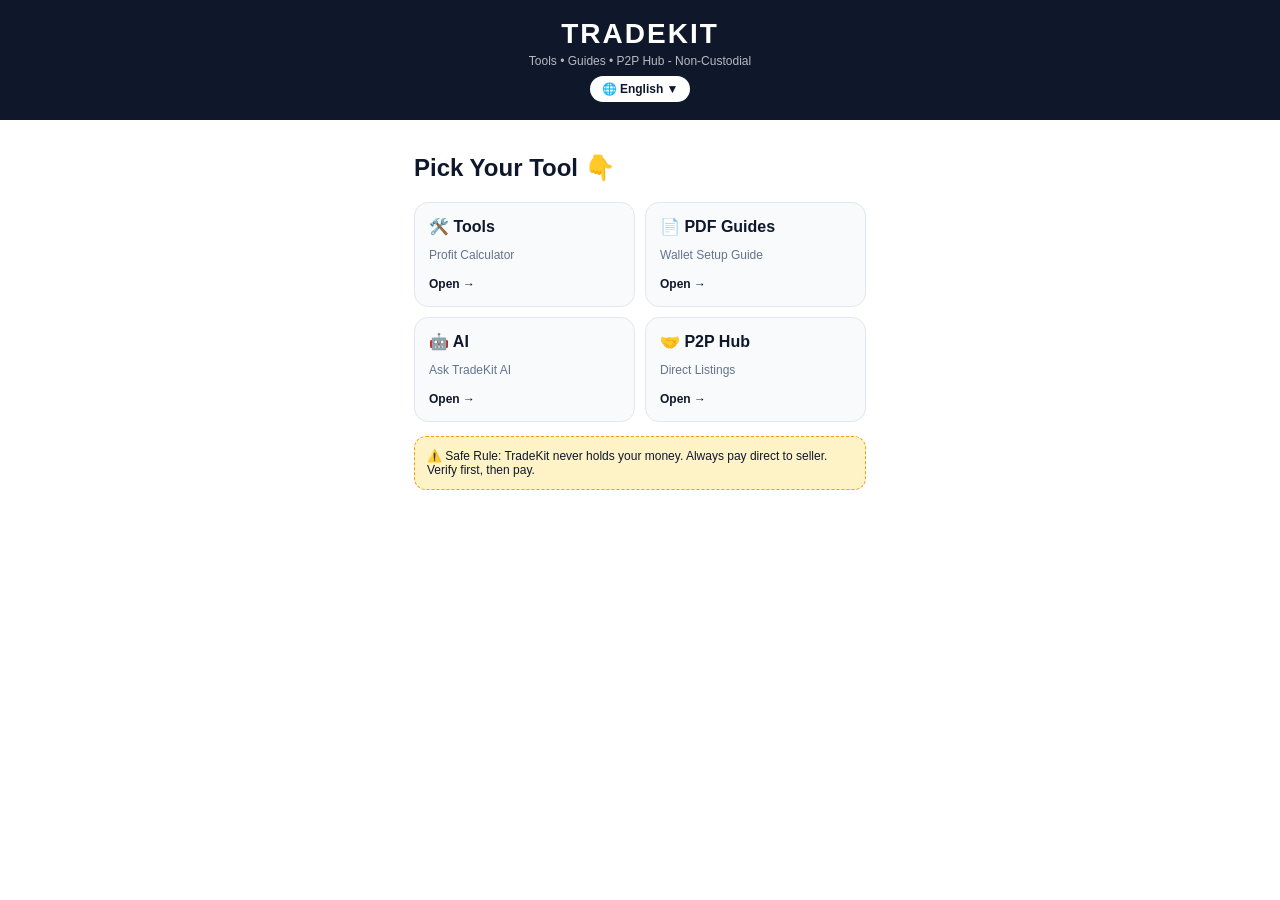
<file: index.html>
<!DOCTYPE html>
<html lang="en"><head><meta charset="UTF-8">
<meta name="viewport" content="width=device-width, initial-scale=1.0">
<title>TradeKit</title>
<link rel="stylesheet" href="style.css">
</head><body>
<div class="top">
<h1>TRADEKIT</h1>
<p data-i18n="subtitle">Tools • Guides • P2P Hub - Non-Custodial</p>
<button id="langBtn" onclick="openLang()">🌐 <span id="curLangLabel">English</span> ▼</button>
</div>

<div class="wrap">
<h2 data-i18n="pick_tool">Pick Your Tool 👇</h2>
<div class="grid">
<a href="#" class="card"><h3>🛠️ Tools</h3><p>Profit Calculator</p><span>Open →</span></a>
<a href="#" class="card"><h3>📄 PDF Guides</h3><p>Wallet Setup Guide</p><span>Open →</span></a>
<a href="#" class="card"><h3>🤖 AI</h3><p>Ask TradeKit AI</p><span>Open →</span></a>
<a href="#" class="card"><h3>🤝 P2P Hub</h3><p>Direct Listings</p><span>Open →</span></a>
</div>
<div class="warn" data-i18n="warn">⚠️ Safe Rule: TradeKit never holds your money. Always pay direct to seller. Verify first, then pay.</div>
</div>

<div id="langModal" class="lang-modal hidden">
<div class="lang-box">
<h3 data-i18n="choose_lang">Choose Language</h3>
<div id="langList"></div>
<button onclick="closeLang()" class="close-btn">✕ Close</button>
</div>
</div>
<script src="lang.js"></script>
</body></html>
</file>
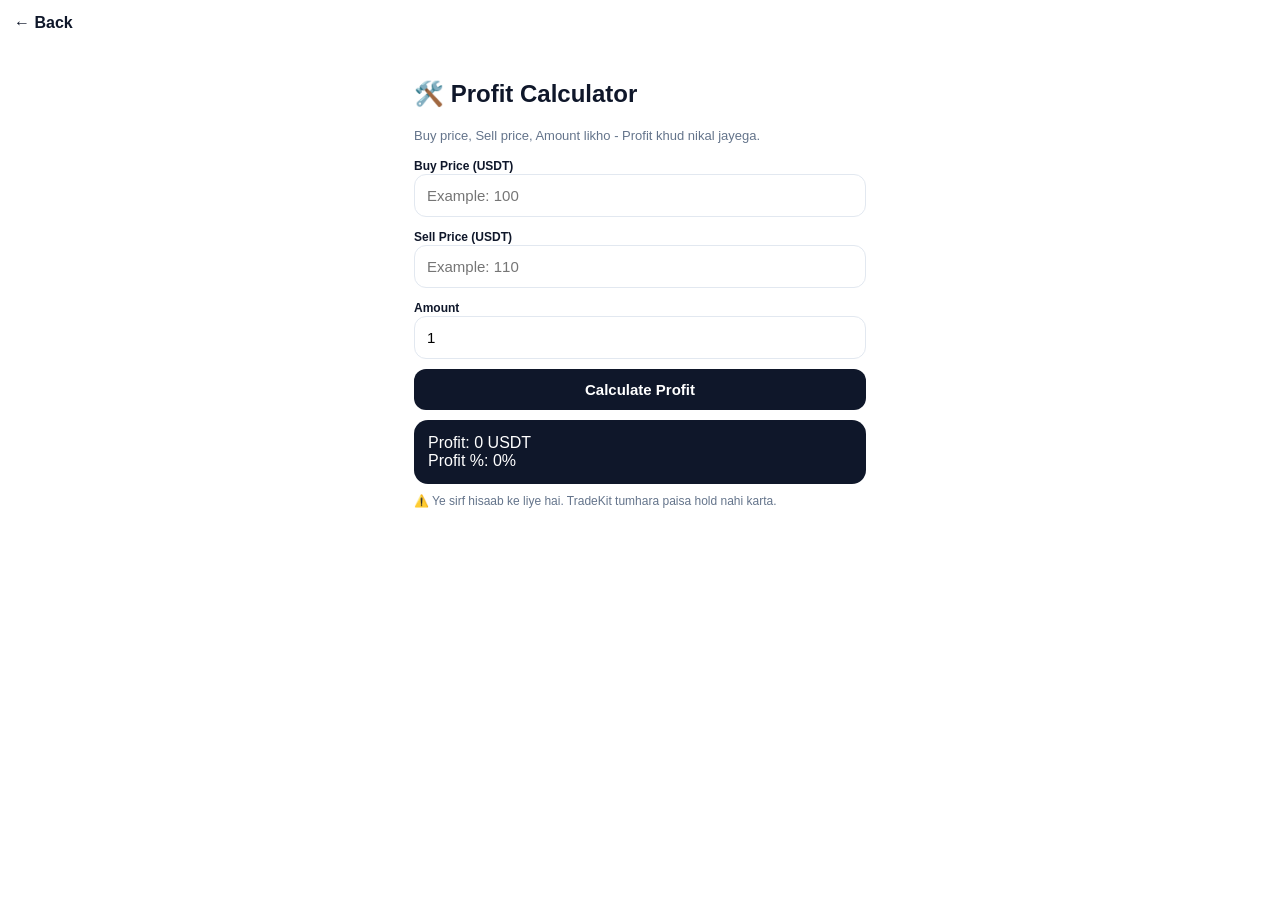
<file: tools/profit-calculator.html>
<!DOCTYPE html>
<html lang="en"><head><meta charset="UTF-8">
<meta name="viewport" content="width=device-width, initial-scale=1.0">
<title>Profit Calculator - TradeKit</title>
<link rel="stylesheet" href="../style.css">
<style>.box{max-width:480px;margin:auto;padding:14px}.inp{width:100%;padding:12px;border:1px solid #e2e8f0;border-radius:12px;margin-bottom:10px;font-size:15px}label{font-size:12px;font-weight:bold}.res{background:#0f172a;color:#fff;padding:14px;border-radius:14px;margin-top:10px}.btn{width:100%;padding:12px;background:#0f172a;color:#fff;border:0;border-radius:12px;font-weight:bold;font-size:15px}.back{display:inline-block;margin:14px;text-decoration:none;font-weight:bold;color:#0f172a}</style>
</head><body>
<a href="../index.html" class="back">← Back</a>
<div class="box">
<h2>🛠️ Profit Calculator</h2>
<p style="font-size:13px;color:#64748b">Buy price, Sell price, Amount likho - Profit khud nikal jayega.</p>

<label>Buy Price (USDT)</label>
<input id="buy" class="inp" type="number" placeholder="Example: 100" oninput="calc()">

<label>Sell Price (USDT)</label>
<input id="sell" class="inp" type="number" placeholder="Example: 110" oninput="calc()">

<label>Amount</label>
<input id="amt" class="inp" type="number" value="1" oninput="calc()">

<button class="btn" onclick="calc()">Calculate Profit</button>

<div class="res" id="result">Profit: 0 USDT<br>Profit %: 0%</div>
<p style="font-size:12px;color:#64748b;margin-top:10px">⚠️ Ye sirf hisaab ke liye hai. TradeKit tumhara paisa hold nahi karta.</p>
</div>
<script src="../lang.js"></script>
<script>
function calc(){
  var b = parseFloat(document.getElementById('buy').value) || 0;
  var s = parseFloat(document.getElementById('sell').value) || 0;
  var a = parseFloat(document.getElementById('amt').value) || 1;
  var profit = (s - b) * a;
  var pct = b > 0 ? ((s - b) / b * 100) : 0;
  var color = profit >= 0 ? '#4ade80' : '#f87171';
  document.getElementById('result').innerHTML = 'Profit: <b style="color:'+color+'">'+profit.toFixed(2)+' USDT</b><br>Profit %: <b style="color:'+color+'">'+pct.toFixed(2)+'%</b>';
}
</script>
</body></html>
</file>
<file: style.css>
*{box-sizing:border-box}body{font-family:'Segoe UI',sans-serif;background:#fff;color:#0f172a;margin:0}
.top{background:#0f172a;color:#fff;padding:18px;text-align:center}
.top h1{margin:0;font-size:28px;letter-spacing:2px}
.top p{margin:4px 0 0;font-size:12px;opacity:.7}
#langBtn{background:#fff;color:#0f172a;border:0;padding:6px 12px;border-radius:9999px;font-weight:bold;font-size:12px;margin-top:8px;cursor:pointer}
.wrap{max-width:480px;margin:auto;padding:14px}
.grid{display:grid;grid-template-columns:1fr 1fr;gap:10px}
.card{background:#f8fafc;border:1px solid #e2e8f0;border-radius:14px;padding:14px;text-decoration:none;color:#0f172a;display:block}
.card h3{margin:0;font-size:16px}.card p{font-size:12px;color:#64748b}
.card span{font-size:12px;font-weight:bold}
.warn{background:#fef3c7;border:1px dashed #f59e0b;border-radius:12px;padding:12px;font-size:12px;margin-top:14px}
.lang-modal{position:fixed;inset:0;background:rgba(0,0,0,.55);z-index:99;display:flex;align-items:flex-end;justify-content:center}
.lang-modal.hidden{display:none}
.lang-box{background:#fff;width:100%;max-width:480px;border-radius:20px 20px 0 0;padding:16px;max-height:80vh;overflow:auto}
.lang-item{width:100%;text-align:left;padding:11px;border:1px solid #e2e8f0;border-radius:12px;background:#f8fafc;margin-bottom:8px;font-weight:bold;cursor:pointer}
.lang-item.active{background:#0f172a;color:#fff}
.close-btn{width:100%;padding:10px;border:1px solid #e2e8f0;border-radius:12px;background:#fff;font-weight:bold;margin-top:6px}
</file>
